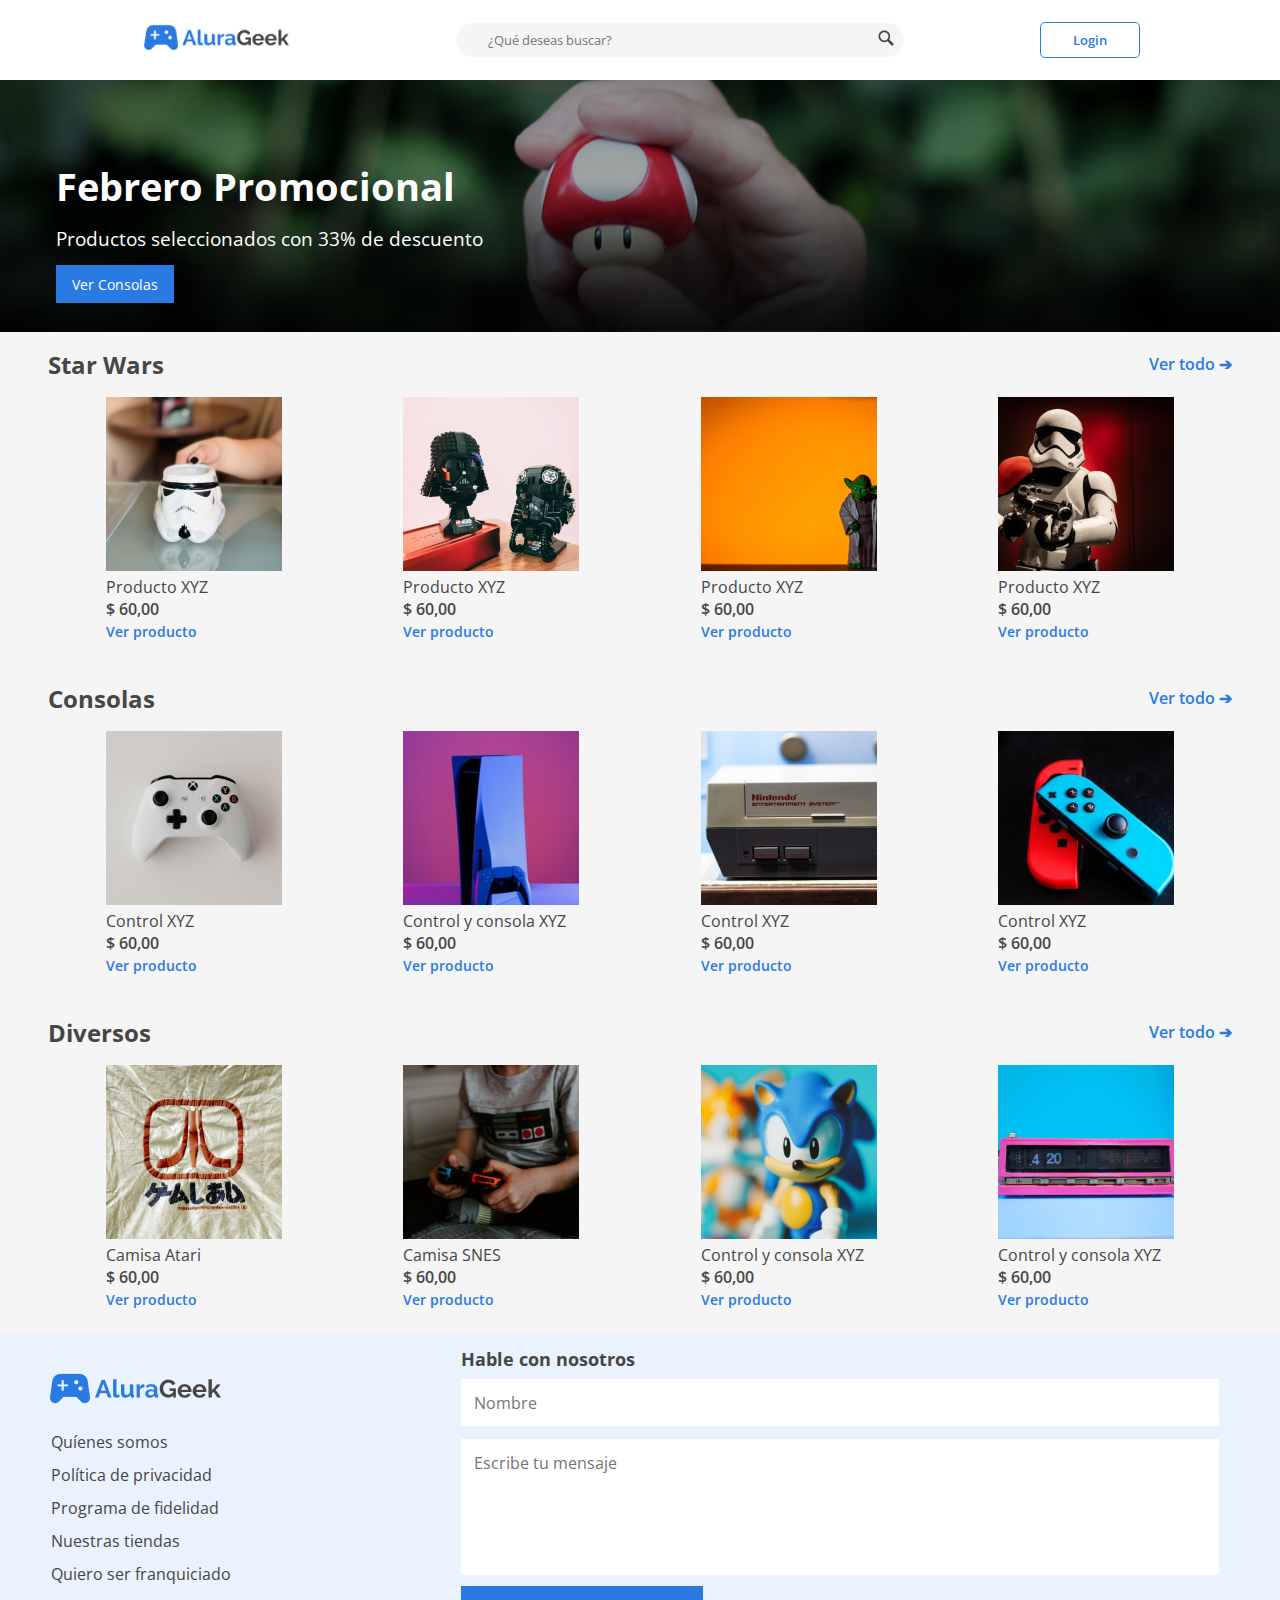
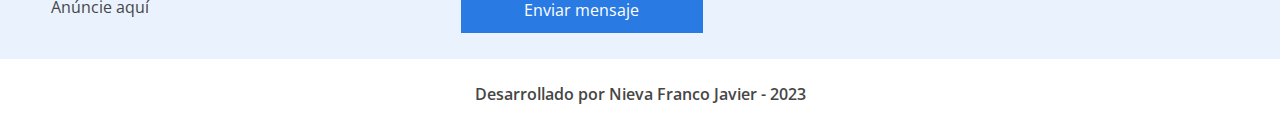
<file: index.html>
<!DOCTYPE html>
<html lang="en">

<head>
    <meta charset="UTF-8">
    <meta http-equiv="X-UA-Compatible" content="IE=edge">
    <meta name="viewport" content="width=device-width, initial-scale=1.0">
    <meta name="author" content="Nieva Franco Javier">
    <meta name="description" content="">
    <title>AluraGeek</title>
    <link rel="shortcut icon" href="./img/favicon.png" type="image/x-icon">
    <link rel="preconnect" href="https://fonts.googleapis.com">
    <link rel="preconnect" href="https://fonts.gstatic.com" crossorigin>
    <link href="https://fonts.googleapis.com/css2?family=Open+Sans&display=swap" rel="stylesheet">
    <link rel="stylesheet" href="./css/style.css">
    <!-- <link rel="stylesheet" href="./css/login.css"> -->
</head>

<body>
    <header class="header">
        <figure class="header__figure">
            <img src="./img/Logo.png" alt="logo de AluraGeek" title="AluraGeek">
        </figure>
        <nav class="header__nav">
            <label for="search"></label>
            <input type="text" name="search" id="search" placeholder="¿Qué deseas buscar?" required autocomplete="off">
            <button><img src="./img/lupa.svg" alt="logo de la lupa"></button>
        </nav>
        <div class="header__btn">
            <button class="login">Login</button>
        </div>
    </header>
    <main>
        <section class="section-banner">
            <h1 class="margin">Febrero Promocional</h1>
            <p class="margin">Productos seleccionados con 33% de descuento</p>
            <button class="margin">Ver Consolas</button>
        </section>
        <div class="title">
            <h2 class="colour-nameProduct-h2-price-nav">Star Wars</h2>
            <a href="#">Ver todo ➔</a>
        </div>
        <section class="section">
            <article class="section__article">
                <img src="./img/unsplash_6FDXGY9J6y4.png" alt="Cabeza de un soldado de starwars hecha una taza">
                <p class="colour-nameProduct-h2-price-nav">Producto XYZ</p>
                <p class="colour-nameProduct-h2-price-nav price">$ 60,00</p>
                <a href="#" class="see-product">Ver producto</a>
            </article>
            <article class="section__article">
                <img src="./img/unsplash_epRFE_hBNjo.png" alt="Darth Vader muñeco">
                <p class="colour-nameProduct-h2-price-nav">Producto XYZ</p>
                <p class="colour-nameProduct-h2-price-nav price">$ 60,00</p>
                <a href="#" class="see-product">Ver producto</a>
            </article>
            <article class="section__article">
                <img src="./img/unsplash_KeGToDVN0l4.png" alt="Yoda muñeco">
                <p class="colour-nameProduct-h2-price-nav">Producto XYZ</p>
                <p class="colour-nameProduct-h2-price-nav price">$ 60,00</p>
                <a href="#" class="see-product">Ver producto</a>
            </article>
            <article class="section__article">
                <img src="./img/unsplash_4OHkK555s1A.png" alt="soldado de starwars">
                <p class="colour-nameProduct-h2-price-nav">Producto XYZ</p>
                <p class="colour-nameProduct-h2-price-nav price">$ 60,00</p>
                <a href="#" class="see-product">Ver producto</a>
            </article>
            <article class="section__article hidden">
                <img src="./img/unsplash_R8L1l9RN198.png" alt="mini Yoda muñeco">
                <p class="colour-nameProduct-h2-price-nav">Producto XYZ</p>
                <p class="colour-nameProduct-h2-price-nav price">$ 60,00</p>
                <a href="#" class="see-product">Ver producto</a>
            </article>
            <article class="section__article hidden">
                <img src="./img/unsplash_1VV1MRafd7A.png"
                    alt="muñeco de starwars vestido de negro con pistola en la mano">
                <p class="colour-nameProduct-h2-price-nav">Producto XYZ</p>
                <p class="colour-nameProduct-h2-price-nav price">$ 60,00</p>
                <a href="#" class="see-product">Ver producto</a>
            </article>
        </section>
        <div class="title">
            <h2 class="colour-nameProduct-h2-price-nav">Consolas</h2>
            <a href="#">Ver todo ➔</a>
        </div>
        <section class="section">
            <article class="section__article">
                <img src="./img/unsplash_0POwK6iAiRQ.png" alt="control del videojuego de color blanco">
                <p class="colour-nameProduct-h2-price-nav">Control XYZ</p>
                <p class="colour-nameProduct-h2-price-nav price">$ 60,00</p>
                <a href="#" class="see-product">Ver producto</a>
            </article>
            <article class="section__article">
                <img src="./img/unsplash_caNzzoxls8Q.png" alt="control y consola del videojuego">
                <p class="colour-nameProduct-h2-price-nav">Control y consola XYZ</p>
                <p class="colour-nameProduct-h2-price-nav price">$ 60,00</p>
                <a href="#" class="see-product">Ver producto</a>
            </article>
            <article class="section__article">
                <img src="./img/unsplash_ZV7lnfyQLmA.png" alt="consola">
                <p class="colour-nameProduct-h2-price-nav">Control XYZ</p>
                <p class="colour-nameProduct-h2-price-nav price">$ 60,00</p>
                <a href="#" class="see-product">Ver producto</a>
            </article>
            <article class="section__article">
                <img src="./img/unsplash_wa5z9o9fgjw.png" alt="controles de videojuegos de color azul y rojo">
                <p class="colour-nameProduct-h2-price-nav">Control XYZ</p>
                <p class="colour-nameProduct-h2-price-nav price">$ 60,00</p>
                <a href="#" class="see-product">Ver producto</a>
            </article>
            <article class="section__article hidden">
                <img src="./img/unsplash_Zjn4dT993-g.png" alt="consola de videojuego de color negra">
                <p class="colour-nameProduct-h2-price-nav">Consola XYZ</p>
                <p class="colour-nameProduct-h2-price-nav price">$ 60,00</p>
                <a href="#" class="see-product">Ver producto</a>
            </article>
            <article class="section__article hidden">
                <img src="./img/unsplash_k-xYhI3-gJM.png" alt="Game boy Color">
                <p class="colour-nameProduct-h2-price-nav">Game Boy Color</p>
                <p class="colour-nameProduct-h2-price-nav price">$ 60,00</p>
                <a href="#" class="see-product">Ver producto</a>
            </article>
        </section>
        <div class="title">
            <h2 class="colour-nameProduct-h2-price-nav">Diversos</h2>
            <a href="#">Ver todo ➔</a>
        </div>
        <section class="section">
            <article class="section__article">
                <img src="./img/unsplash_fMP-oCze3AY.png" alt="camisa atari">
                <p class="colour-nameProduct-h2-price-nav">Camisa Atari</p>
                <p class="price colour-nameProduct-h2-price-nav ">$ 60,00</p>
                <a href="#" class="see-product">Ver producto</a>
            </article>
            <article class="section__article">
                <img src="./img/unsplash_bUgaIaZysH0.png" alt="camisa de color gris con un estampado de videojuego">
                <p class="colour-nameProduct-h2-price-nav">Camisa SNES</p>
                <p class="price colour-nameProduct-h2-price-nav">$ 60,00</p>
                <a href="#" class="see-product">Ver producto</a>
            </article>
            <article class="section__article">
                <img src="./img/unsplash_sYVY_ZKwaxU.png" alt="muñeco Sonic">
                <p class="colour-nameProduct-h2-price-nav">Control y consola XYZ</p>
                <p class="price colour-nameProduct-h2-price-nav">$ 60,00</p>
                <a href="#" class="see-product">Ver producto</a>
            </article>
            <article class="section__article">
                <img src="./img/unsplash_jMT6BrgBuXU.png" alt="consola de color rosa">
                <p class="colour-nameProduct-h2-price-nav">Control y consola XYZ</p>
                <p class="price colour-nameProduct-h2-price-nav">$ 60,00</p>
                <a href="#" class="see-product">Ver producto</a>
            </article>
            <article class="section__article hidden">
                <img src="./img/unsplash_MxVkWPiJALs.png" alt="persona jugando con consola de realidad aumenta">
                <p class="colour-nameProduct-h2-price-nav">Control y consola XYZ</p>
                <p class="price colour-nameProduct-h2-price-nav">$ 60,00</p>
                <a href="#" class="see-product">Ver producto</a>
            </article>
            <article class="section__article hidden">
                <img src="./img/unsplash_r27umXAelDc.png" alt="peliche gigante de Pikachu">
                <p class="colour-nameProduct-h2-price-nav">Producto XYZ</p>
                <p class="price colour-nameProduct-h2-price-nav">$ 60,00</p>
                <a href="#" class="see-product">Ver producto</a>
            </article>
        </section>
    </main>
    <footer class="footer">
        <section class="footer__section1">
            <div class="footer__section--nav">
                <img src="./img/Logo.png" alt="logo de AluraGeek" title="AluraGeek">
                <nav>
                    <ul>
                        <li><a href="#" class="colour-nameProduct-h2-price-nav">Quíenes somos</a></li>
                        <li><a href="#" class="colour-nameProduct-h2-price-nav">Política de privacidad</a></li>
                        <li><a href="#" class="colour-nameProduct-h2-price-nav">Programa de fidelidad</a></li>
                        <li><a href="#" class="colour-nameProduct-h2-price-nav">Nuestras tiendas</a></li>
                        <li><a href="#" class="colour-nameProduct-h2-price-nav">Quiero ser franquiciado</a></li>
                        <li><a href="#" class="colour-nameProduct-h2-price-nav">Anúncie aquí</a></li>
                    </ul>
                </nav>
            </div>
            <form action="#" method="post">
                <h3>Hable con nosotros</h3>
                <label for="name"></label>
                <input type="text" name="name" id="name" placeholder="Nombre" required autocomplete="off">
                <textarea name="message" id="message" cols="30" rows="5" placeholder="Escribe tu mensaje"></textarea>
                <input type="submit" value="Enviar mensaje" class="form-btn">
            </form>
        </section>
        <section class="footer__section2">
            <p>Desarrollado por Nieva Franco Javier - 2023</p>
        </section>
    </footer>
</body>
</html>
</file>
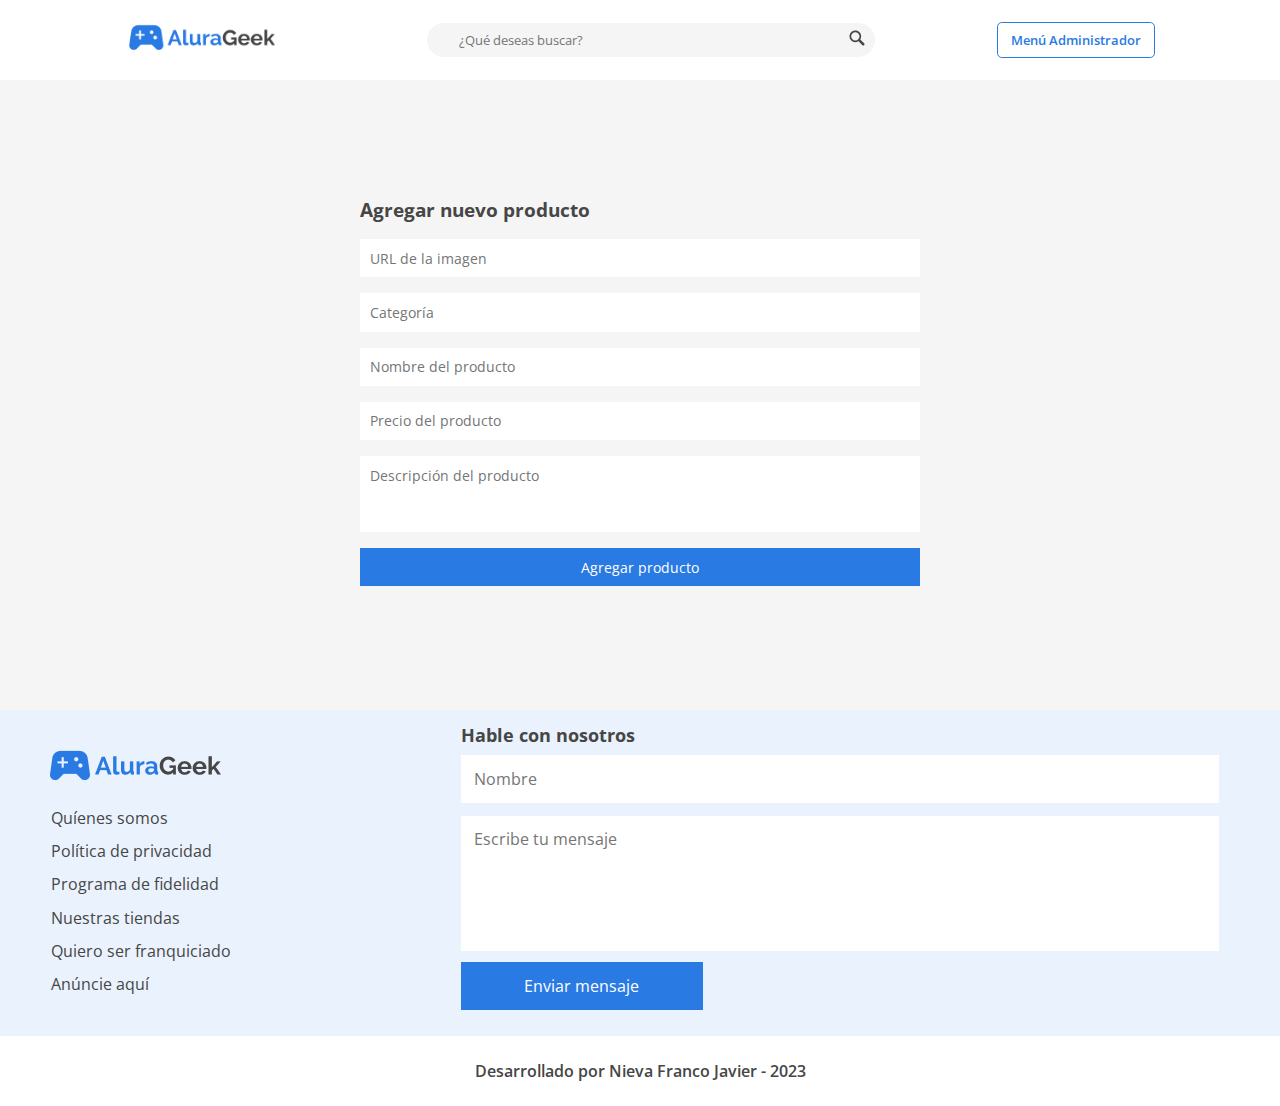
<file: html/agregar-producto.html>
<!DOCTYPE html>
<html lang="en">

<head>
    <meta charset="UTF-8">
    <meta http-equiv="X-UA-Compatible" content="IE=edge">
    <meta name="viewport" content="width=device-width, initial-scale=1.0">
    <meta name="author" content="Nieva Franco Javier">
    <meta name="description" content="">
    <title>AluraGeek - Agregar nuevo producto</title>
    <link rel="shortcut icon" href="../img/favicon.png" type="image/x-icon">
    <link rel="preconnect" href="https://fonts.googleapis.com">
    <link rel="preconnect" href="https://fonts.gstatic.com" crossorigin>
    <link href="https://fonts.googleapis.com/css2?family=Open+Sans&display=swap" rel="stylesheet">
    <link rel="stylesheet" href="../css/style.css">
    <!-- <link rel="stylesheet" href="./css/login.css"> -->
    <link rel="stylesheet" href="../css/agregar-producto.css">
</head>
<body>
    <header class="header">
        <figure class="header__figure">
            <img src="../img/Logo.png" alt="logo de AluraGeek" title="AluraGeek">
        </figure>
        <nav class="header__nav">
            <label for="search"></label>
            <input type="text" name="search" id="search" placeholder="¿Qué deseas buscar?" required autocomplete="off">
            <button><img src="../img/lupa.svg" alt="logo de la lupa"></button>
        </nav>
        <div class="header__btn ">
            <button class="login">Menú Administrador</button>
        </div>
    </header>
    <main class="main-add-product">
        <form action="#" method="post">
            <h1>Agregar nuevo producto</h1>
            <label for="url"></label>
            <input type="url" name="url" id="url" placeholder="URL de la imagen" required autocomplete="off">
            <label for="categoty"></label>
            <input type="text" name="category" id="category" placeholder="Categoría" autocomplete="off" required>
            <label for="name-product"></label>
            <input type="text" name="name-product" id="name-product" placeholder="Nombre del producto" required autocomplete="off">
            <label for="price-product"></label>
            <input type="text" name="price-product" id="price-product" placeholder="Precio del producto" required autocomplete="off">
            <label for="description-product"></label>
            <textarea name="description-product" id="description-product" cols="20" rows="3" placeholder="Descripción del producto" autocomplete="off" required></textarea>
            <input type="submit" value="Agregar producto" class="btn">
        </form>
    </main>

    <footer class="footer">
        <section class="footer__section1">
            <div class="footer__section--nav">
                <img src="../img/Logo.png" alt="logo de AluraGeek" title="AluraGeek">
                <nav>
                    <ul>
                        <li><a href="#" class="colour-nameProduct-h2-price-nav">Quíenes somos</a></li>
                        <li><a href="#" class="colour-nameProduct-h2-price-nav">Política de privacidad</a></li>
                        <li><a href="#" class="colour-nameProduct-h2-price-nav">Programa de fidelidad</a></li>
                        <li><a href="#" class="colour-nameProduct-h2-price-nav">Nuestras tiendas</a></li>
                        <li><a href="#" class="colour-nameProduct-h2-price-nav">Quiero ser franquiciado</a></li>
                        <li><a href="#" class="colour-nameProduct-h2-price-nav">Anúncie aquí</a></li>
                    </ul>
                </nav>
            </div>
            <form action="#" method="post">
                <h3>Hable con nosotros</h3>
                <label for="name"></label>
                <input type="text" name="name" id="name" placeholder="Nombre" required autocomplete="off">
                <textarea name="message" id="message" cols="30" rows="5" placeholder="Escribe tu mensaje"></textarea>
                <input type="submit" value="Enviar mensaje" class="form-btn">
            </form>
        </section>
        <section class="footer__section2">
            <p>Desarrollado por Nieva Franco Javier - 2023</p>
        </section>
    </footer>
</body>
</html>
</file>
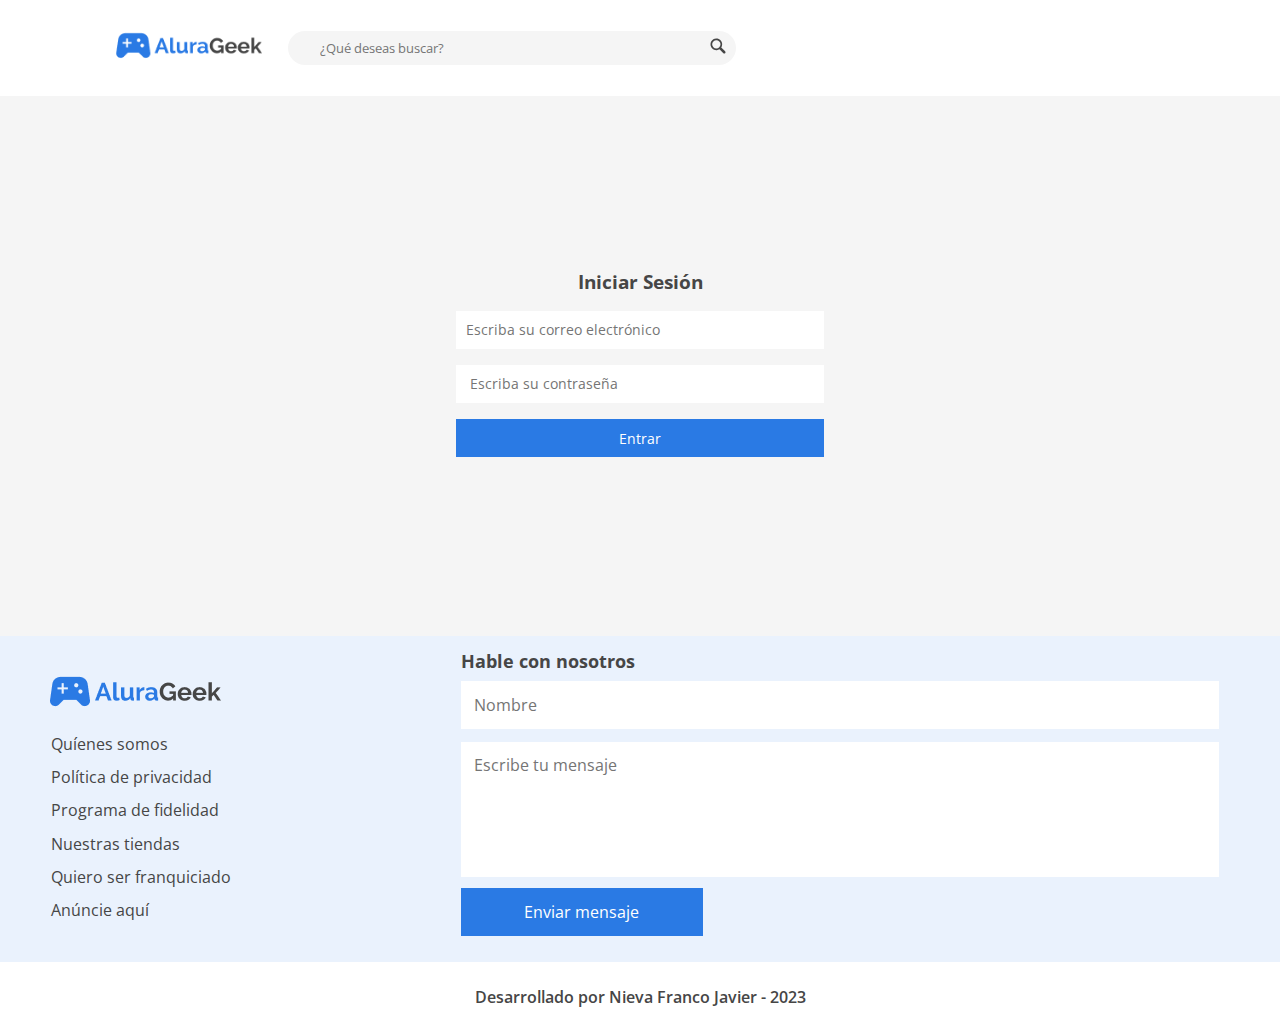
<file: html/login.html>
<!DOCTYPE html>
<html lang="en">
<head>
    <meta charset="UTF-8">
    <meta http-equiv="X-UA-Compatible" content="IE=edge">
    <meta name="viewport" content="width=device-width, initial-scale=1.0">
    <meta name="author" content="Nieva Franco Javier">
    <meta name="description" content="">
    <title>AluraGeek - Iniciar Sesión</title>
    <link rel="shortcut icon" href="../img/favicon.png" type="image/x-icon">
    <link rel="preconnect" href="https://fonts.googleapis.com">
    <link rel="preconnect" href="https://fonts.gstatic.com" crossorigin>
    <link href="https://fonts.googleapis.com/css2?family=Open+Sans&display=swap" rel="stylesheet">
    <link rel="stylesheet" href="../css/style.css">
    <link rel="stylesheet" href="../css/login.css">
</head>
<body>
    <header class="header header-login">
        <figure class="header__figure">
            <img src="../img/Logo.png" alt="logo de AluraGeek" title="AluraGeek">
        </figure>
        <nav class="header__nav">
            <label for="search"></label>
            <input type="text" name="search" id="search" placeholder="¿Qué deseas buscar?" required autocomplete="off">
            <button><img src="../img/lupa.svg" alt="logo de la lupa"></button>
        </nav>
        <div class="header__btn header-login-btn">
            <button class="login">Login</button>
        </div>
    </header>
    <main class="main__login">
        <form action="#" method="post" class="form-login">
            <h1>Iniciar Sesión</h1>
            <label for="email"></label>
            <input type="email" name="email" id="email" placeholder="Escriba su correo electrónico" required autocomplete="off">
            <label for="password"></label>
            <input type="password" name="password" id="password" placeholder=" Escriba su contraseña" required autocomplete="off">
            <input type="submit" value="Entrar" class="btn">
        </form>
    </main>
    <footer class="footer">
        <section class="footer__section1">
            <div class="footer__section--nav">
                <img src="../img/Logo.png" alt="logo de AluraGeek" title="AluraGeek">
                <nav>
                    <ul>
                        <li><a href="#" class="colour-nameProduct-h2-price-nav">Quíenes somos</a></li>
                        <li><a href="#" class="colour-nameProduct-h2-price-nav">Política de privacidad</a></li>
                        <li><a href="#" class="colour-nameProduct-h2-price-nav">Programa de fidelidad</a></li>
                        <li><a href="#" class="colour-nameProduct-h2-price-nav">Nuestras tiendas</a></li>
                        <li><a href="#" class="colour-nameProduct-h2-price-nav">Quiero ser franquiciado</a></li>
                        <li><a href="#" class="colour-nameProduct-h2-price-nav">Anúncie aquí</a></li>
                    </ul>
                </nav>
            </div>
            <form action="#" method="post">
                <h3>Hable con nosotros</h3>
                <label for="name"></label>
                <input type="text" name="name" id="name" placeholder="Nombre" required autocomplete="off">
                <textarea name="message" id="message" cols="30" rows="5" placeholder="Escribe tu mensaje"></textarea>
                <input type="submit" value="Enviar mensaje" class="form-btn">
            </form>
        </section>
        <section class="footer__section2">
            <p>Desarrollado por Nieva Franco Javier - 2023</p>
        </section>
    </footer>
    
</body>
</html>
</file>
<file: css/style.css>
* {
  padding: 0;
  margin: 0;
  box-sizing: border-box;
  font-family: "Open Sans", sans-serif;
}

main {
  background-color: #f5f5f5;
}

.header {
  display: flex;
  justify-content: space-evenly;
  align-items: center;
}

.header__figure {
  max-width: 20vw;
}

.header__nav {
  display: flex;
  align-items: center;
}

.header__nav input {
  border: none;
  outline: none;
  background-color: #f5f5f5;
  border-radius: 2rem;
}

.header__nav button {
  width: 1.8rem;
  border: none;
  background: none;
}

.header__btn .login {
  border: 0.1rem solid #2a7ae4;
  color: #2a7ae4;
  background: none;
  transition: 0.2s;
  font-weight: 600;
  border-radius: .3rem;
}

.header__btn .login:hover {
  background-color: #2a7ae4;
  color: white;
  cursor: pointer;
}

.section-banner {
  background-image: linear-gradient(
      0deg,
      rgba(0, 0, 0, 0.178),
      rgba(0, 0, 0, 0.281)
    ),
    linear-gradient(
      180deg,
      rgba(0, 0, 0, 0.164) 41.15%,
      rgba(0, 0, 0, 0.8) 100%
    ),
    url(../img/banner-image.png);
  color: white;
  background-size: cover;
  background-position: center;
}

.section-banner button {
  background-color: #2a7ae4;
  color: white;
  border: none;
  transition: 0.2s;
}

.section-banner button:hover {
  cursor: pointer;
  background-color: #115fc4;
}

.title a {
  text-decoration: none;
  color: #2a7ae4;
  font-weight: 600;
}

.colour-nameProduct-h2-price-nav {
  color: #464646;
}

.price {
  font-weight: 600;
}

.see-product {
  text-decoration: none;
  color: #2a7ae4;
  font-weight: 600;
  font-size: 0.9rem;
}

.see-product:hover {
    text-decoration: underline;
}

.footer {
  color: #464646;
}

.footer__section1 {
  background-color: #EAF2FD ;
}

.footer__section2 {
  text-align: center;
}

.footer__section1 form input {
  outline: none;
  border: none;
  font-size: 1rem;
  color: #464646;
}

.footer__section1 form textarea {
  border: none;
  outline: none;
  resize: none;
  font-size: 1rem;
  color:#464646;
}

.footer__section1 form .form-btn {
  background-color: #2a7ae4;
  color: white;
  border: none;
  transition: 0.2s;
}

.footer__section1 form .form-btn:hover {
  cursor: pointer;
  background-color: #115fc4;
}

.footer__section2 p {
  font-weight: 600;
}


@media screen and (min-width: 320px) {
  .header {
    padding: 1rem 0rem;
  }

  .header__figure {
    max-width: 33%;
  }

  .header__figure img {
    width: 100%;
  }

  .header__nav input {
    display: none;
  }

  .header__nav button img {
    width: 70%;
  }

  .header__btn button {
    padding: 0.5rem 1.9rem;
  }

  .section-banner {
    padding-top: 4rem;
    padding-left: 1rem;
    padding-right: 1rem;
    padding-bottom: 1rem;
  }

  .section-banner .margin {
    margin-bottom: 0.8rem;
  }

  .section-banner h1 {
    font-size: 1.5rem;
  }

  .section-banner p {
    font-size: 0.9rem;
  }

  .section-banner button {
    padding: 0.6rem 1rem;
    font-size: 0.9rem;
  }

  .title {
    display: flex;
    justify-content: space-between;
    align-items: center;
    padding: 1rem 0.5rem;
  }

  .title h2 {
    font-size: 1.3rem;
  }

  .title a {
    font-size: 0.9rem;
  }

  .section {
    display: flex;
    flex-wrap: wrap;
    justify-content: center;
    gap: 0.5rem;
  }

  .section__article {
    margin-bottom: 1.5rem;
  }

  .hidden {
    display: none;
  }

  .footer {
    display: flex;
    flex-direction: column;
  }

  .footer__section1 {
    display: flex;
    flex-direction: column;
    justify-content: center;
    align-items: center;
  }

  .footer__section1 ul {
    list-style: none;
    text-align: center;
  }

  .footer__section1 li {
    margin: .7rem 0rem;
  }

  .footer__section1 a {
    text-decoration: none;
  }

  .footer__section1 form {
    width: 100%;
    padding: .8rem;
    display: flex;
    flex-direction: column;
    align-items: flex-start;
  }

  .footer__section1 h3 {
    font-size: 1.1rem;
    margin-bottom: .5rem;
  }

  .footer__section1 form input {
    width: 100%;
    padding: .8rem;
    margin-bottom: .8rem;
  }

  .footer__section1 form textarea {
    padding: .8rem;
    width: 100%;
  }

  .footer__section1 form .form-btn {
    width: 45%;
    margin-top: .7rem;
  }

  .footer__section2 {
    padding: 1.5rem;
  }

  
}

@media screen and (min-width: 412px) {
  .margin {
    margin-left: .8rem;
  }

  .section-banner h1 {
    font-size: 1.8rem;
  }
  
  .section {
    gap: 1rem;
  }

  .title h2 {
    margin-left: 1rem;
  }
  
  .title  a {
    margin-right: 1rem;
  }
}

@media screen and (min-width: 768px) {
  .header__figure img {
    width: 85%;
  }

  .header__nav input {
    display: inherit;
    padding: 0.5rem 2rem;
    width: 35vw;
  }

  .header__nav button {
    margin-left: -2rem;
  }

  .header__btn button {
    padding: 0.5rem 2rem;
  }

  .section-banner {
    padding-top: 5rem;
  }

  .margin {
    margin-left: 1.3rem;
  }

  .section-banner h1 {
    font-size: 2.4rem;
  }

  .section-banner p {
    font-size: 1.2rem;
  }

  .title h2 {
    margin-left: 1.5rem;
  }

  .title  a {
    margin-right: 1.5rem;
  }

  .footer__section1 {
    flex-direction: row;
  }

  .footer__section--nav {
    width: 35%;
  }

  .footer__section--nav img {
    margin-left: .5rem;
  }

  .footer__section--nav nav {
    margin-left: 1rem;
  }

  .footer__section--nav ul {
    text-align: start;
  }

  .footer__section1 form {
    width: 65%;
  }

  .footer__section1 form .form-btn {
    width: 30%;
  }


}

@media screen and (min-width: 1024px) {
  .margin {
    margin-left: 2.5rem;
  }

  .title h2 {
    margin-left: 2.5rem;
    font-size: 1.5rem;
  }

  .title a {
    margin-right: 2.5rem;
    font-size: 1rem;
  }

  .section {
    justify-content: space-evenly;
  }

  .footer__section--nav img {
    margin-left: 2.8rem;
  }

  .footer__section--nav nav {
    margin-left: 3.2rem;
  }

  .footer__section--nav a:hover {
    text-decoration: underline;
  }

  .footer__section1 form input {
    width: 94%;
  }

  .footer__section1 form textarea {
    width: 94%;
  }

}

@media screen and (min-width: 1300px) {
  .margin {
    margin-left: 3rem;
  }

  .title h2 {
    margin-left: 3rem;
  }

  .title a {
    margin-right: 3rem;
  }

  .section {
    width: 95%;
    margin: 0 auto;
  }
  
  .hidden {
    display: initial;
  }

  .footer__section--nav {
    display: flex;
    width: 50%;
    justify-content: space-evenly;
  }

  .footer__section--nav img {
    width: 25%;
    object-fit: contain;
  }

  .footer__section1 form {
    width: 45%;
  }


  .footer__section1 form h3 {
    font-size: 1.3rem;
  }
}
</file>
<file: css/login.css>
* {
  padding: 0;
  margin: 0;
  box-sizing: border-box;
  font-family: "Open Sans", sans-serif;
}

.form-login input:focus {
    box-shadow:  0 0 0px 1px #115fc4;
}

.form-login .btn {
    background-color: #2a7ae4;
    border: none;
    color: white;
    font-size: .9rem;
    transition: 0.2s;
}

.form-login .btn:hover {
    cursor: pointer;
    background-color: #115fc4;
}

@media screen and (min-width: 320px) {
    .header-login {
        display: flex;
        justify-content: space-between;
        padding: 1.5rem .5rem;
    }
    
    .header-login-btn {
        display: none;
    }
    
    .main__login {
        height: 50vh;
        display: flex;
        justify-content: center;
        align-items: center;
    }
    
    .form-login {
        width: 70%;
        display: flex;
        flex-direction: column;
        justify-content: space-around;
        align-items: center;
        padding: .5rem;
    }

    .form-login h1 {
        font-size: 1.2rem;
        margin-bottom: .5rem;
        color: #464646;
    }

    .form-login input {
        width: 100%;
        color: #464646;
        font-size: .9rem;
        margin: .5rem 0rem;
        padding: .6rem;
        border: none;
        outline: none;
    }
}

@media screen and (min-width: 768px) {
    .header-login {
        justify-content: flex-start;
    }
    
    .main__login {
        height: 52vh;
    }
    
    .form-login {
        width: 50%;
    }
}

@media screen and (min-width: 1024px) {
    .header-login {
        padding-left: 7rem;
    }
    
    .main__login {
        height: 60vh;
    }
    .form-login {
        width: 30%;
    }
}

@media screen and (min-width: 1300px) {
    
}
</file>
<file: css/agregar-producto.css>
* {
    padding: 0;
    margin: 0;
    box-sizing: border-box;
    font-family: "Open Sans", sans-serif;
}

.main-add-product {
    display: flex;
    justify-content: center;
    align-items: center;
}

.main-add-product .btn {
    background-color: #2a7ae4;
    border: none;
    color: white;
    font-size: .9rem;
    transition: 0.2s;
}

.main-add-product .btn:hover {
    cursor: pointer;
    background-color: #115fc4;
}

.main-add-product form input:focus {
    box-shadow:  0 0 0px 1px #115fc4;
}
.main-add-product form textarea:focus {
    box-shadow:  0 0 0px 1px #115fc4;
}


@media screen and (min-width: 320px) {
    
    .header__btn .login {
      padding-left: .5rem;
      padding-right: .5rem;
    }
    
    .main-add-product form {
        width: 90%;
        display: flex;
        flex-direction: column;
        align-items: start;
        padding: .5rem;
        color: #464646;
    }
    
    .main-add-product form h1 {
        font-size: 1.2rem;
        margin-bottom: .5rem;
    }

    .main-add-product input {
        width: 100%;
        color: #464646;
        font-size: .9rem;
        margin: .5rem 0rem;
        padding: .6rem;
        border: none;
        outline: none;
    }

    .main-add-product textarea {
        width: 100%;
        color: #464646;
        font-size: .9rem;
        margin: .5rem 0rem;
        padding: .6rem;
        border: none;
        outline: none;
        resize: none;
    }

    
}

@media screen and (min-width: 768px) {
    .main-add-product {
        height: 54vh;
    }
}

@media screen and (min-width: 1024px) {
    .main-add-product {
        height: 70vh;
    }

    .main-add-product form {
        width: 45%;
    }

    .header__btn .login {
        padding-left: .8rem;
        padding-right: .8rem;
      }
}
</file>
